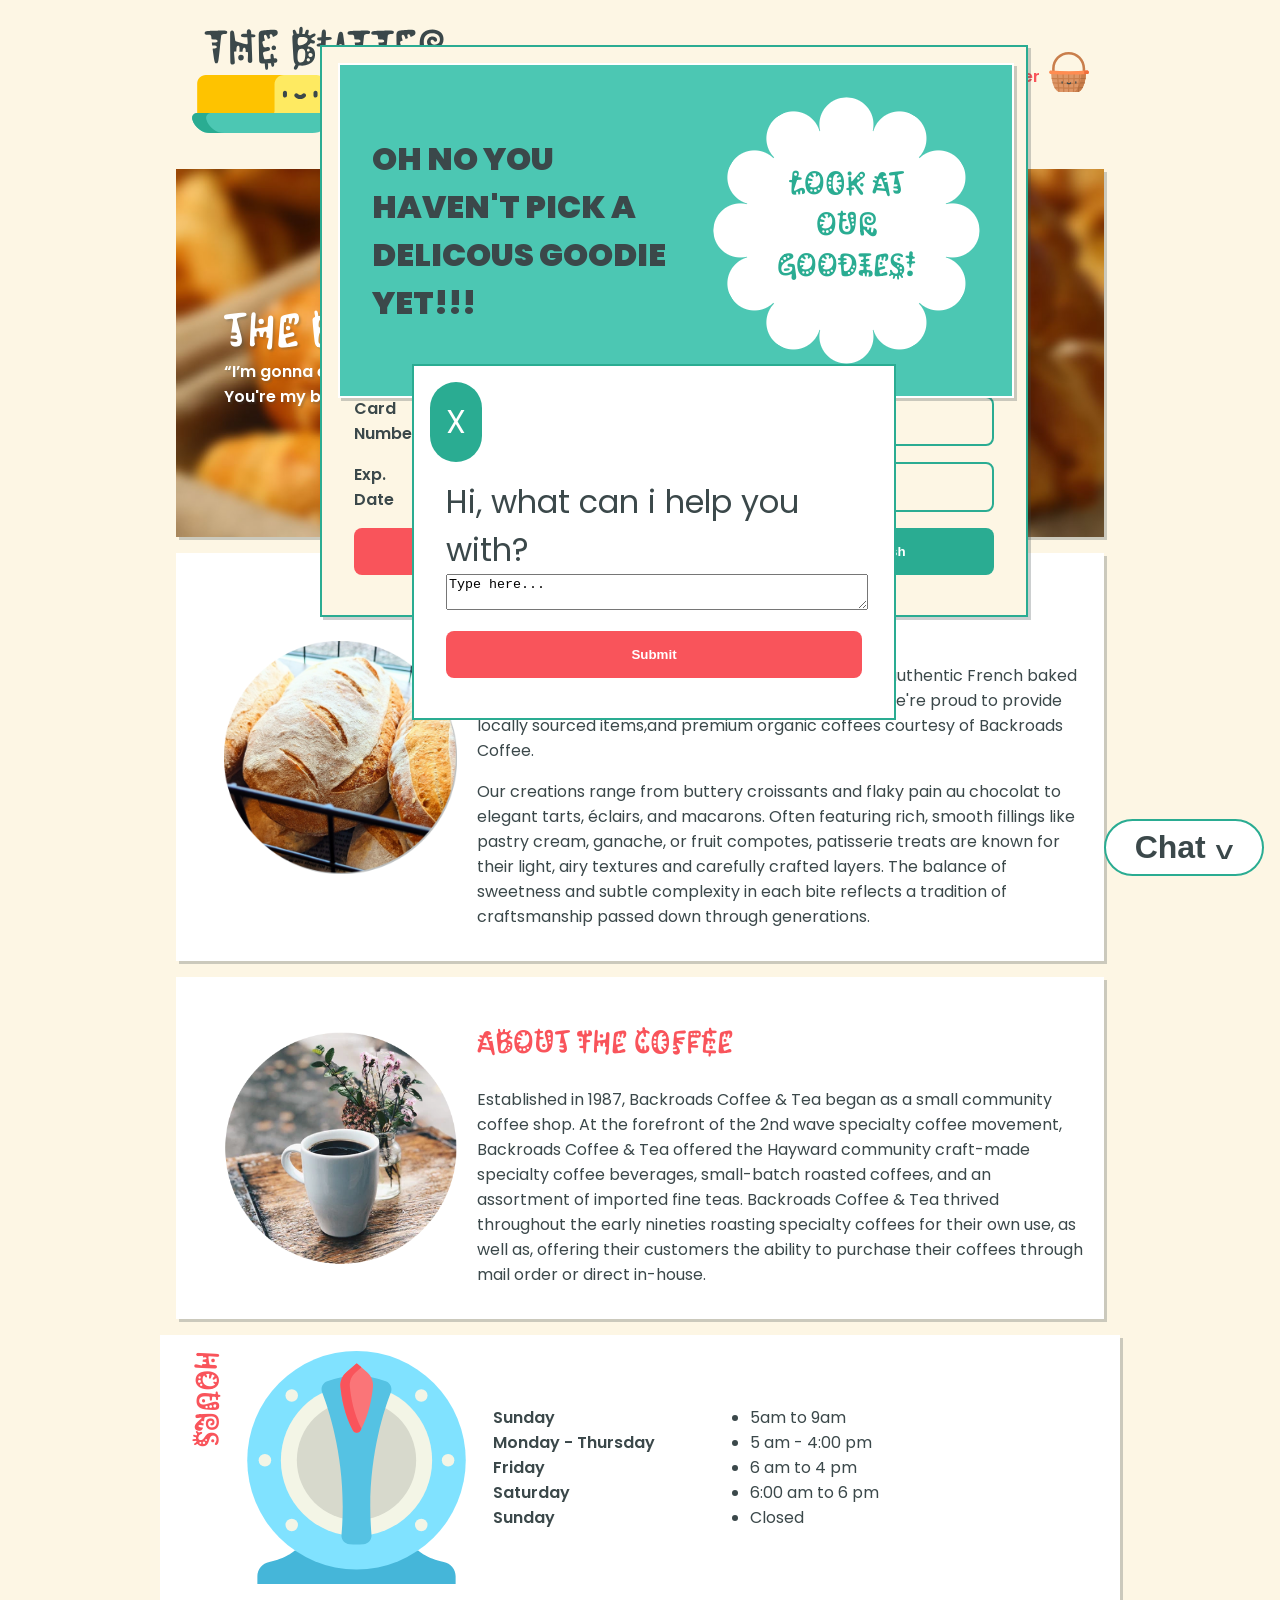
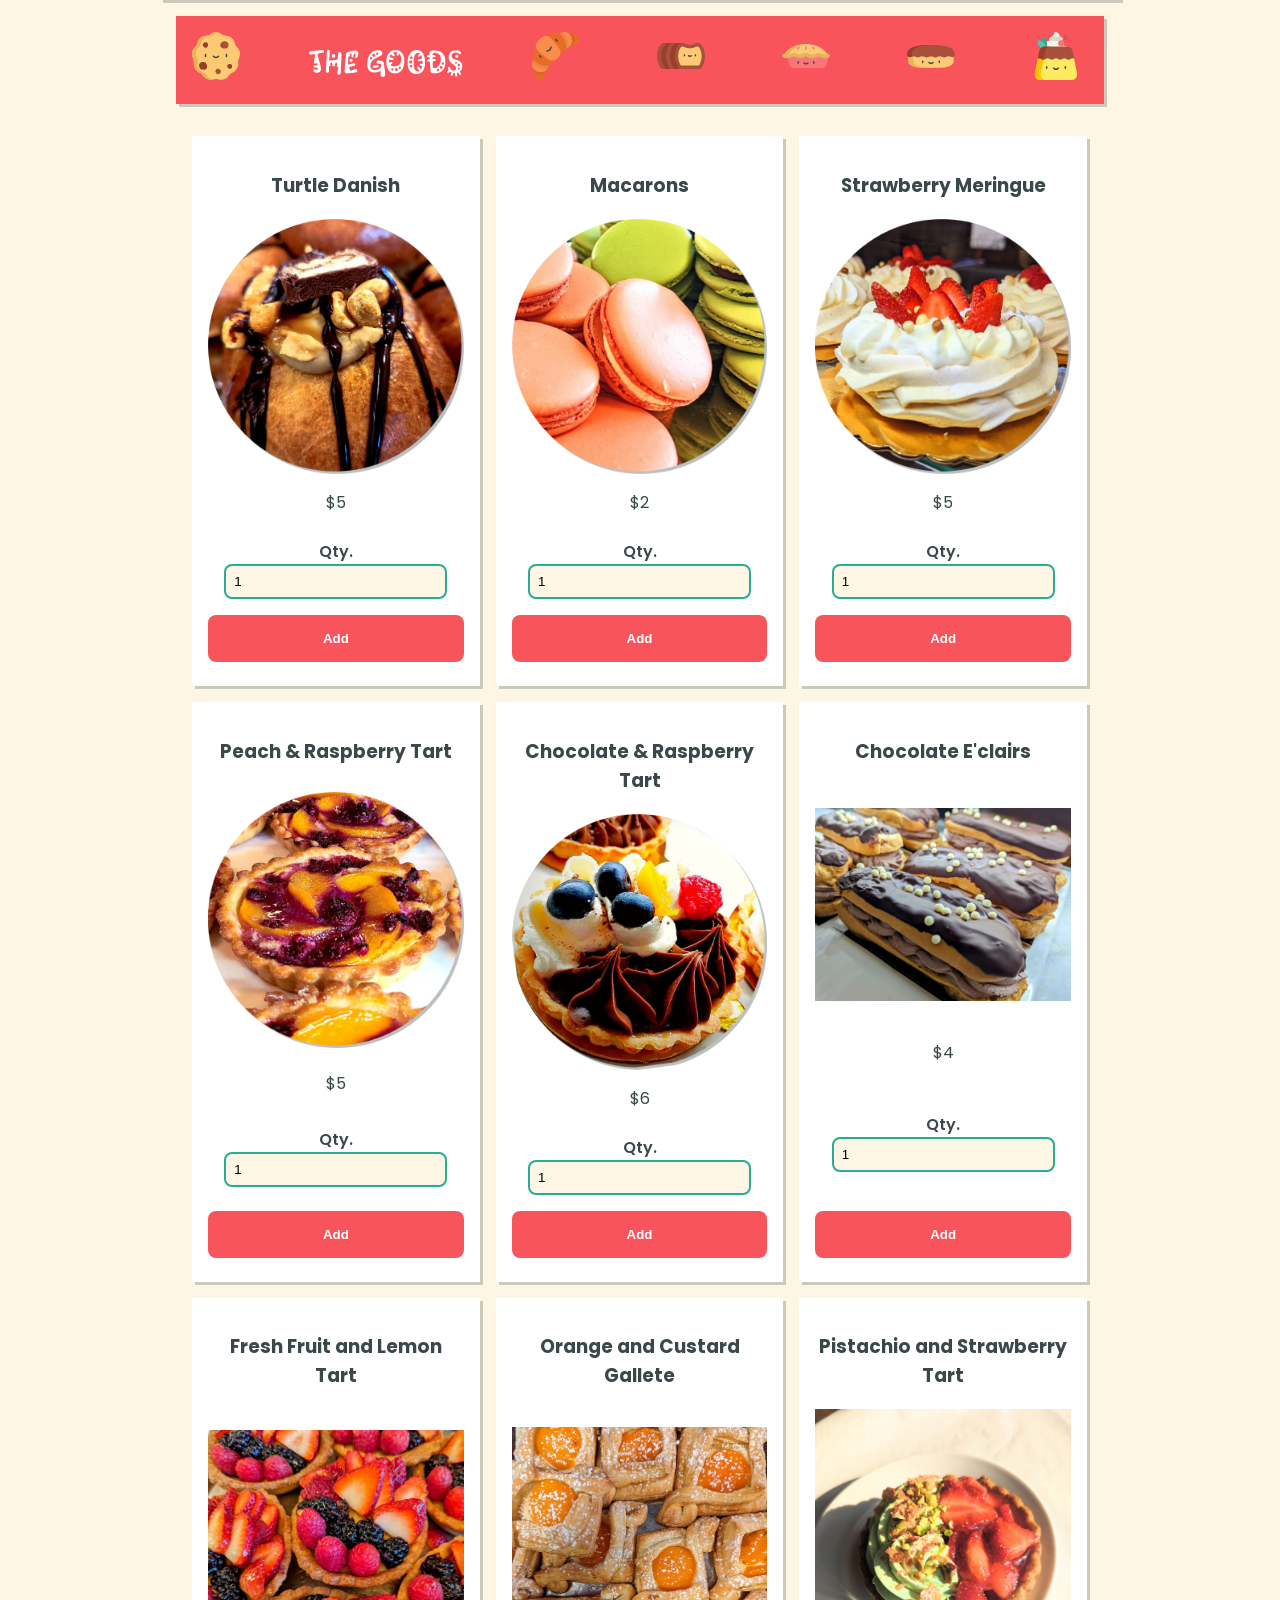
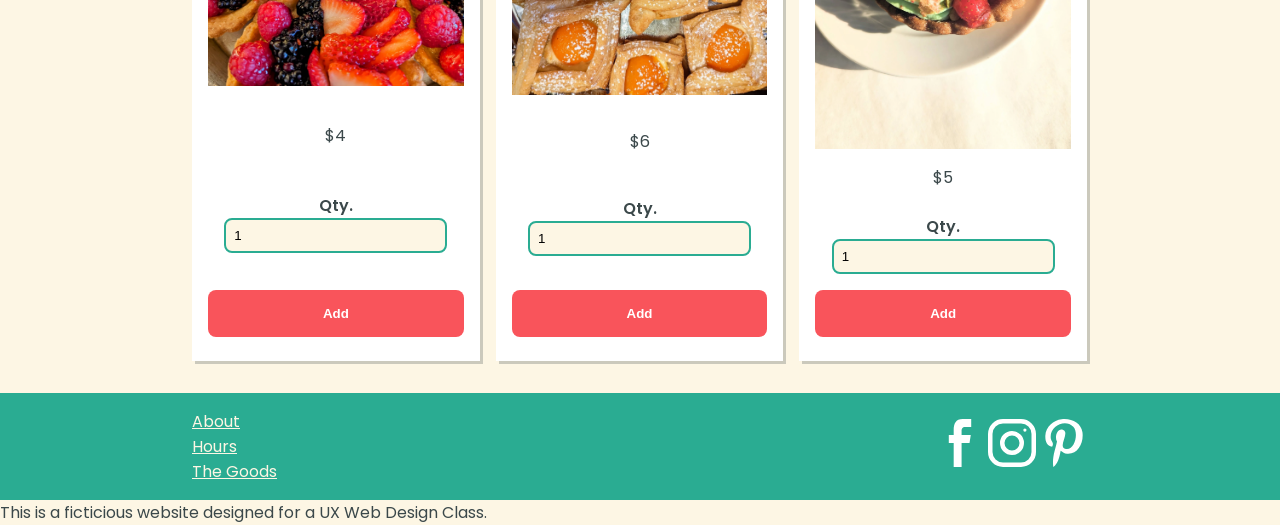
<file: index.html>
<!DOCTYPE html>
<html lang="en">
<head>
    <meta charset="UTF-8">
    <meta http-equiv="X-UA-Compatible" content="IE=edge">
    <meta name="viewport" content="width=device-width, initial-scale=1.0">
    <script defer src="https://t.contentsquare.net/uxa/39e33aa823963.js"></script>
    <title>The Butter Half - Bakery</title>
    <link rel="stylesheet" href="styles.css">
    <script src="scripts.js"></script>
    <link rel="preconnect" href="https://fonts.googleapis.com">
    <link rel="preconnect" href="https://fonts.gstatic.com" crossorigin>
    <link href="https://fonts.googleapis.com/css2?family=Poppins:ital,wght@0,100;0,200;0,300;0,400;0,500;0,600;0,700;0,800;0,900;1,100;1,200;1,300;1,400;1,500;1,600;1,700;1,800;1,900&display=swap" rel="stylesheet">
    <link rel="apple-touch-icon" sizes="180x180" href="images/favicon/apple-touch-icon.png">
    <link rel="icon" type="image/png" sizes="32x32" href="images/favicon/favicon-32x32.png">
    <link rel="icon" type="image/png" sizes="16x16" href="images/favicon/favicon-16x16.png">
    <link rel="manifest" href="images/favicon/site.webmanifest">
    <link rel="preconnect" href="https://fonts.googleapis.com">
    <link rel="preconnect" href="https://fonts.gstatic.com" crossorigin>
    <link href="https://fonts.googleapis.com/css2?family=Kablammo&display=swap" rel="stylesheet">
</head>
<body>
    <div class="overlay toggle-nav"></div>
    <header>
        <img src="images/butter-half-logo.svg" alt="The Butter Half">
        <div class="hamburger" onclick="toggleNav()"><hr><hr><hr></div>
        <nav class="toggle-nav">
            <a href="#about">about</a>
            <a href="#hours">hours</a>
            <a href="#order">order</a>
        </nav>
    </header>
    <main>
        <section>
            <h1>The Butter Half Bakery</h1>
            <p>“I’m gonna eat you 'cause baby<br>You're my butter half”</p>
        </section>
        <section id="about" class="about">
            <img src="images/about.png" alt="bread in a basket">
            <div>
                <h2>About the Bakery</h2>
                <p>We make all of our food from scratch, ranging from authentic French baked goods to an assortment of American offerings, and we're proud to provide locally sourced items,and premium organic coffees courtesy of Backroads Coffee.</p>
                <p>Our creations range from buttery croissants and flaky pain au chocolat to elegant tarts, éclairs, and macarons. Often featuring rich, smooth fillings like pastry cream, ganache, or fruit compotes, patisserie treats are known for their light, airy textures and carefully crafted layers. The balance of sweetness and subtle complexity in each bite reflects a tradition of craftsmanship passed down through generations.</p>
            </div>
        </section>
        <section class="about">
            <img src="images/classic-cup-of-coffee.png" alt="bread in a basket">
            <div>
                <h2>About the Coffee</h2>
                <p>Established in 1987, Backroads Coffee & Tea began as a small community coffee shop. At the forefront of the 2nd wave specialty coffee movement, Backroads Coffee & Tea offered the Hayward community craft-made specialty coffee beverages, small-batch roasted coffees, and an assortment of imported fine teas. Backroads Coffee & Tea thrived throughout the early nineties roasting specialty coffees for their own use, as well as, offering their customers the ability to purchase their coffees through mail order or direct in-house.</p>
            </div>
        </section>
        <section id="hours" class="hours">
            <img src="images/timer.svg" alt="blue timer">
            <div>
                <h2>Hours</h2>
                <p>Sunday<br>
                    Monday - Thursday<br>
                    Friday<br>
                    Saturday<br>
                    Sunday</p>
                <ul>
                    <li>5am to 9am </li>
                    <li>5 am - 4:00 pm</li>
                    <li>6 am to 4 pm</li>
                    <li>6:00 am to 6 pm</li>
                    <li>Closed</li>
                </ul>
            </div>
        </section>
        <section class="goods" id="order">
            <img src="images/cookie.svg" alt="cookie">
            <h2>The Goods</h2>
            <img src="images/croissant.svg" alt="croissant">
            <img src="images/bread.svg" alt="bread">
            <img src="images/pie.svg" alt="pie">
            <img src="images/donut.svg" alt="chocolate covered donut">
            <img src="images/pudding.svg" alt="pudding">
        </section>
        <section class="order">
            <form>
                <div class="danish">
                    <h3>Turtle Danish</h3>
                    <img src="images/danish.png" alt="delicious danish">
                    <p>$5</p>
                    <label>Qty.<input type="number" name="danish" id="danish" min="0" value="1"></label>
                    <button type="button">Add</button>
                </div>
                <div class="macarons">
                    <h3>Macarons</h3>
                    <img src="images/macarons.png" alt="macarons">
                    <p>$2</p>
                    <label>Qty.<input type="number" name="macarons" min="0" value="1"></label>
                    <button type="button">Add</button>
                </div>
                <div class="strawberry-meringue">
                    <h3>Strawberry Meringue</h3>
                    <img src="images/strawberry-meringue.png" alt="strawberry meringue">
                    <p>$5</p>
                    <label>Qty.<input type="number" name="meringue" min="0" value="1"></label>
                    <button type="button">Add</button>
                </div>
                <div>
                    <h3 class="peach-and-raspberry-tart">Peach & Raspberry Tart</h3>
                    <img src="images/peach-and-raspberry-tart.png" alt="Peach and Raspberry tart">
                    <p>$5</p>
                    <label>Qty.<input type="number" name="peach-and-raspberry-tart" value="1"></label>
                    <button type="button">Add</button>
                </div>
                <div class="chocolate-raspberry-tart">
                    <h3>Chocolate & Raspberry Tart</h3>
                    <img src="images/chocolate-raspberry-tart.png" alt="Fruit tart">
                    <p>$6</p>
                    <label>Qty.<input type="number" name="chocolate-raspberry-tart" min="0" value="1"></label>
                    <button type="button">Add</button>
                </div>
        
                <div class="chocolate-eau-clair">
                    <h3>Chocolate E'clairs</h3>
                    <img src="images/chocolate-eau-clair.webp" alt="Fruit custard tart">
                    <p>$4</p>
                    <label>Qty.<input type="number" name="chocolate-eau-clair" min="0" value="1"></label>
                    <button type="button">Add</button>
                </div>
                <div class="fruit-tart">
                    <h3>Fresh Fruit and Lemon Tart</h3>
                    <img src="images/fruit-tart.webp" alt="Fruit custard tart">
                    <p>$4</p>
                    <label>Qty.<input type="number" name="fruit-tart" min="0" value="1"></label>
                    <button type="button">Add</button>
                </div>
                <div class="orange-gallete">
                    <h3>Orange and Custard Gallete</h3>
                    <img src="images/orange-gallete.webp" alt="Fruit custard tart">
                    <p>$6</p>
                    <label>Qty.<input type="number" name="orange-gallete" min="0" value="1"></label>
                    <button type="button">Add</button>
                </div>
                <div class="pistachio-strawberry-tart">
                    <h3>Pistachio and Strawberry Tart</h3>
                    <img src="images/pistachio-strawberry-tart.webp" alt="Fruit custard tart">
                    <p>$5</p>
                    <label>Qty.<input type="number" min="0" name="pistachio-strawberry-tart" value="1"></label>
                    <button type="button">Add</button>
                </div>
        </form>
        </section>
        <div class="cart add">
            <form>
            <h3>Cart</h3>
            <div class="oh-no">
                <p>OH NO YOU HAVEN'T PICK A DELICOUS GOODIE YET!!!</p>
                <a href="#order" class="button">LOOK at OUR GOODIES!</a>
            </div>
            <div class="cart-items"></div>
            <h4>Information</h4>
            <div>
                <label>First
                    <input type="text">
                </label>
                <label>Last
                    <input type="text">
                </label>
            </div>
            <label>Address
                <input type="text">
            </label>
            <div>
                <label>
                    City
                    <input type="text">
                </label>
                <label>Zipcode
                    <input type="number">
                </label>
            </div>
            <h4>Payment Information</h4>
            <label>Card Number
                <input type="number">
            </label>
            <div>
                <label>Exp. Date
                    <input type="datetime">
                </label>
                <label>Sec. Code
                    <input type="number">
                </label>
            </div>
            <div>
            <input type="submit" value="Eat!">
            <input type="reset" value="Throw it in the trash"></div>
            <span class="exit">X</span>
        </form>
        <dialog>
            <img src="images/cookie.svg" alt="cookie">
            <img src="images/croissant.svg" alt="croissant">
            <img src="images/bread.svg" alt="bread">
            <img src="images/pie.svg" alt="pie">
            <img src="images/donut.svg" alt="chocolate covered donut" class="exit">
            <img src="images/pudding.svg" alt="pudding">
            <p>OMG!!!!<br>
            Thanks for you're Order!!!!<br>
            See you in the Store soon.</p>
        </dialog>
    </div>
    <div class="chat">
        <button>Chat <span>^</span></button>
        <div>
            <span>Hi, what can i help you with?</span>
            <form>
                <textarea>Type here...</textarea>
                <input type="submit">
                <dialog>Thanks for chatting. We will get back to you soon.
                    <a class="button">Close</a>
                </dialog>
            </form>
            <span class="exit">X</span>
        </div>
    </div>
    </main>
    <footer>
        <div>
            <a href="#about">About</a>
            <a href="#hours">Hours</a>
            <a href="#bakery">The Goods</a>
        </div>
        <div class="social">
            <a href="https://fb.com/"><img src="images/facebook.svg" alt="Facebook"></a>
            <a href="https://www.instagram.com/"><img src="images/instagram.svg" alt="Instagram"></a>
            <a href="https://www.pinterest.com/"><img src="images/pinterest.svg" alt="pinterest"></a>
        </div>
    </footer>
    <span>This is a ficticious website designed for a UX Web Design Class.</span>
</body>
</html>
</file>
<file: styles.css>
body{
    background-color: #fdf6e4;
    margin:0;
    font-family: 'Poppins', sans-serif;
    color:#3b484a;
}
img{
    max-width: 100%;
}
header{
    display: flex;
    justify-content: space-between;
    align-items: center;
    padding:1rem;
}
header>img{
    width:30%;
    max-width: 20rem;
}
header>nav{
    display:none;
    position:fixed;
    top:6.6rem;
    right:-100%;
    width: calc(100% - 2px);
    display:flex;
    flex-direction: column;
    justify-content: center;
    background-color: white;
    transition: right 4s ease-in-out;
    border:1px solid #f9545b;
}
header>nav.show{
    right:0;
}
.overlay{
    width:100%;
    height:calc(100% - 6.75rem);
    background-color: #f9545c67;
    position: fixed;
    right:-100%;
    bottom:0;
    transition: right .2s ease-in-out;
}
.overlay.show{
    right:0;
}
header>nav>a{
    text-align:center;
    color:#f9545b;
    padding:3rem;
    border:.025rem solid #f9545b;
    font-weight: 600;
    text-decoration: none;
    position:relative;
}
header>nav>a:hover{
    text-decoration: underline;
    color:#fa7578;
}
header>nav>a:nth-child(3):after{
    content:url(images/wicker-basket.svg);
    position:absolute;
    right:calc(50% - 4.5rem);
    top:2.25rem;
    width:2.5rem;
    height: 2.5rem;
}
header>.hamburger{
    width:3rem;
}
.hamburger>hr{
    border:.125rem solid #f9545b;
    border-radius: .125rem;
}
h1{
    margin:0;
    font-weight: 800;
    font-family: "Kablammo", system-ui;
}
h2{
    font-weight: 900;
    color:#f9545b;
    font-family: "Kablammo", system-ui;
    font-size: 2rem;
}
section{
    background-color:white;
    margin:1rem;
    padding:1rem;
    box-shadow: 3px 3px 0px #3b484a42;
}
section.goods{
    background-color:#f9545b;
    display: flex;
    flex-wrap:wrap;
    justify-content: space-between;
    align-items: center;
}
section.goods>img{
    width:3rem;
    margin:0 .5rem .5rem;
    animation-name: rotate;
    animation-duration:  2s;
    animation-timing-function:  linear;
    animation-iteration-count:  infinite;
    transform-origin: center;
}
section.goods>img:nth-child(3){
    animation-delay: .2s;
}
section.goods>img:nth-child(4){
    animation-delay: .4s;
}
section.goods>img:nth-child(5){
    animation-delay: .6s;
}
section.goods>img:nth-child(6){
    animation-delay: .8s;
}
section.goods>img:nth-child(7){
    animation-delay: 1s;
}
@keyframes rotate{
    from{
        transform: rotate(0);
    }
    to{
        transform: rotate(360deg);
    }
}
section.goods>img:first-child{
    margin-left:0;
}
section.goods>h2{
    color:#fff;
    margin:0;
}
main>section:first-child{
    background-image:url(images/croissant.jpg);
    background-size:cover;
    background-position: center;
    color:#fff;
    padding:3rem 4rem;
    text-shadow: 2px 2px 2px #3b484a42;
}
main>section:first-child>p{
    margin:0;
    font-weight: 600;
}
main>.hours>img{
    width:300px;
    display:block;
    margin:auto;
}
.hours{
    position: relative;
}
.hours h2{
    transform: rotate(90deg);
    transform-origin: center;
    position: absolute;
    top:1rem;
    left:0;
}
main>.hours>div>p{
    display:inline-block;
    width:45%;
}
main>.hours>div>ul{
    display:inline-block;
    width:30%;
}
main>.hours>div>ul{
    padding-right:.5rem;
    width:30%;
}
main>.hours>div>p{
    font-weight: 600;
}
main>.order{
    background-color:transparent; 
    box-shadow: unset;  
}
main>.order>form{
    display:flex;
    flex-wrap:wrap;
    grid-gap:1rem;
    padding:0;
}
.order>form>div{
    width:calc(50% - 2.5rem);
    background-color:white;
    padding:1rem;
    box-shadow: 3px 3px 0px #3b484a42;
    text-align: center;
    display:flex;
    flex-direction:column;
    justify-content: space-between;
}
form>h3{
    color:#f9545b;
}
input[type=submit], input[type=reset], button{
    background-color:#f9545b;
    color:#fff;
    font-weight: 600;
    border:0;
    padding:1rem;
    border-radius: .5rem;
    display: block;
    width:100%;
    margin:.5rem 0;
}
input[type=reset]{
    background-color: #2aac92;
}
input:hover[type=submit], button:hover{
    background-color:#fa7578;
}
input:hover[type=reset]{
    background-color: #4cc7b3;
}
label{
    font-weight: 600;
    display: block;
    text-align: center;
    margin:.5rem auto;
}
input[type=number], [type=text], [type=datetime]{
    border:.125rem solid #2aac92;
    background-color:#fdf6e4;
    border-radius:.5rem;
    padding:.5rem;
    width: calc(100% - 1.25rem);
}
input:focus[type=number], input:focus[type=text], input:focus[type=datetime]{
    border:.125rem solid #4cc7b3;
    outline:none;
}
footer{
    background-color:#2aac92;
    padding:1rem;
    display:flex;
    justify-content: space-between;
    align-items: center;
}
footer>div:first-child{
    display:flex;
    flex-direction: column;
}
footer a{
    color:#fdf6e4;
}
.social img{
    height:3rem;
    width:3rem;
}

.cart.add{
    background-color: #fdf6e4;
    display: block;
    position: fixed;
    width: calc(90vw - 4rem);
    left:5vw;
    top:5vh;
    padding:2rem;
    box-shadow: 3px 3px 0px #3b484a42;
    border:2px solid #2aac92;
    max-height: 80vh;
    overflow: scroll;
}
.oh-no{
    font-size: 2rem;
    font-weight: 900;
    position: absolute;
    top:1rem;
    left:1rem;
    background-color: #4cc7b3;
    padding:2rem;
    width:calc(100% - 6rem);
    z-index: 3;
    border:2px solid white;
    box-shadow: 3px 3px 0px #3b484a42;
    animation: fade-in 1s ease-in-out .3s 1 alternate both;
    display: flex;
    justify-self: center;
    flex-direction: column;
}
.oh-no.remove{
    display: none;
}
dialog{
    position: fixed;
    font-size: 250%;
    top:5vh;
    z-index: 100;
    height: 70vh;
    width: calc(100vw - 10rem);
    text-align: center;
    background-color: #f9545b;
    color: #fff;
    animation: text-color .1s linear infinite alternate;
    font-weight: 900;
    font-family: "Kablammo", system-ui;
}
dialog.success{
    display:block;
}
dialog.get-back{
    display: flex;
    flex-direction: column;
    align-items: center;
    justify-content: center;
    height: unset;
    top:0;
}
dialog .exit{
    background-color: unset;
    left: unset;
    top:unset;

}
.get-back .button{
    background-color: #fff;
    width:100px;
    padding:3rem 2rem .5rem;
}
.get-back:hover{
    background-color: #2aac92;
}

@keyframes text-color {
    from{
        color:#fff;
    }
    to{
        color: #4cc7b3;
    }
}
dialog>img{
    width:5rem;
    animation: rotate 2s linear infinite;
    position: absolute;
}
dialog>img:first-child{
    top:1rem;
    left:1rem;
}
dialog>img:nth-child(2){
    bottom:5rem;
    left:5rem;
}
dialog>img:nth-child(3){
    bottom:5rem;
    left:50%;
}
dialog>img:nth-child(4){
    bottom:5rem;
    right: 5rem;
}
dialog>img:nth-child(5){
    top:1.5rem;
    right: 1rem;
}
dialog>img:nth-child(6){
    bottom:15rem;
    right: calc(50% - 3rem);
}
dialog>img:nth-child(even){
    animation: blowup 2s ease-in-out infinite alternate both;
}
@keyframes blowup {
    from{
        transform: scale(1);
    }
    to{
        transform: scale(2.5);
    }
}
@keyframes fade-in{
    from{
        opacity: 0;
    }
    to{
        opacity:1;
    }
}
.button{
    font-size: 2rem;
    background-color: #fff;
    padding:4rem;
    display: block;
    color:#2aac92;
    text-align: center;
    border-radius: 100%;
    text-decoration: none;
    font-weight:900;
    font-family: "Kablammo", system-ui;
    width: 140px; /* adjust to control the size */
    aspect-ratio: 1;
    --g:/20.56% 20.56% radial-gradient(#000 calc(71% - 1px),#0000 71%) no-repeat;
    mask: 100% 50% var(--g),93.301% 75% var(--g),75% 93.301% var(--g),50% 100% var(--g),25% 93.301% var(--g),6.699% 75% var(--g),0% 50% var(--g),6.699% 25% var(--g),25% 6.699% var(--g),50% 0% var(--g),75% 6.699% var(--g),93.301% 25% var(--g),radial-gradient(100% 100%,#000 38.366%,#0000 calc(38.366% + 1px));

}
.button:hover{
    background-color: #f9545b;
}
.cart h3{
    margin: 0 0 0 4rem;
}
.cart label{
    text-align: left;
}
.cart>form{
    justify-content: flex-start;
}
.cart-items{
    display: flex;
    flex-wrap: wrap;
}
.cart-items>div, .cart>form>div{
    display: flex;
    justify-content: space-between;
    align-items: center;
    gap:2rem;
    
}
.cart-items>div{
    flex-basis: 100%;
}
.cart label{
    width: 100%;
    display: flex;
    justify-content:center;
    gap:.5rem;
}
.exit{
    background-color: #2aac92;
    color:#fff;
    position: absolute;
    top:1rem;
    left:1rem;
    border-radius: 2rem;
    padding:1rem;
}
.exit:hover{
    background-color: #f9545b;
}
.cart{
    display: none;
}
.chat>button{
    position: fixed;
    bottom:1rem;
    right:1rem;
    background-color: #fff;
    font-size: 2rem;
    border: 2px solid #2aac92;
    width: 10rem;
    color: #3b484a;
    padding:.5rem;
    border-radius: 2rem;
    cursor: pointer;
}
.chat>button>span{
    transform-origin: center;
    transform: rotate(180deg);
    display: inline-block;
    transition: transform 1s ease-in-out .5s;
}
.chat>button>span.rotate{
    transform: rotate(0deg);
}
.chat>div{
    position: fixed;
    bottom:-100%;
    right:2rem;
    animation: slide-up 10s ease-in-out 1s 1 forwards;
    background-color: #fff;
    border: 2px solid #2aac92;
    padding:7rem 2rem 2rem;
    font-size: 2rem;
    width:calc(100% - 6rem);
}
.chat>div.hide{
    animation: hide 10s ease-in-out 1s 1 both;
}
.get-back{display: block;}
textarea{
    width:100%;
}
@keyframes slide-up {
    from{
        bottom:-100%;
        right:1rem;
    }
    to{
        bottom:20%;
        right:1rem;
    }
}
@keyframes hide {
    from{
        bottom:20%;
        right:1rem;
    }
    to{
        bottom:-100%;
        right:1rem;
    }
    
}
.chat .exit{
    animation: appear .1s linear 10s 1 both;
}
@keyframes appear {
    from{
        display: none
    }
    to{
        display: block;
    }
    
}
@media (min-width:900px){
    header{
        padding:1rem calc((100% - 56rem)/2);
    }
    header>nav.toggle-nav{
        position: unset;
        background-color: transparent;
        flex-direction: row;
        justify-content: flex-end;
        border:0;
    }
    header>nav>a{
        border:0;
    }
    header>.hamburger{
        display: none;
    }
    h1{
        font-size: 3rem;
    }
    main>section{
        max-width: 56rem;
        margin:1rem auto;
    }
    main>section:first-child{
        padding:8rem 1rem;
    }
    main>section:first-child>h1, main>section:first-child>p{
        width:52rem;
        margin:auto;
    }
    main>.about>img, main>.hours>img{
        width:26%;
        margin-left: 2rem;
        max-width: 300px;
        vertical-align:middle;
        display:inline-block;
    }
    main>.about>div, main>.hours>div{
        display:inline-block;
        width: 68%;
        margin-left:1rem; 
        vertical-align:middle;
    }
    main>.hours{
        padding-left:3rem;
    }
    main>.hours>div>p{
        width:35%;
    }
    .order>form>div{
        width:calc(33% - 2.5rem);
    }
    footer{
        padding:1rem calc((100% - 56rem)/2);
    }
    .cart.add{
        width:50vw;
        left:25vw;
    }
    .chat>div{
        width:calc(40vw - 6rem);
    }
    @keyframes slide-up {
    from{
        bottom:-100%;
        right:1rem;
    }
    to{
        bottom:20%;
        right:30vw;
    }
    }
    @keyframes hide {
        from{
            bottom:20%;
            right:30vw;
        }
        to{
            bottom:-100%;
            right:1rem;
        }
    }
    .oh-no{
        flex-direction: row;
    }
    .button{
            width: 140px; /* adjust to control the size */
    }
}
</file>
